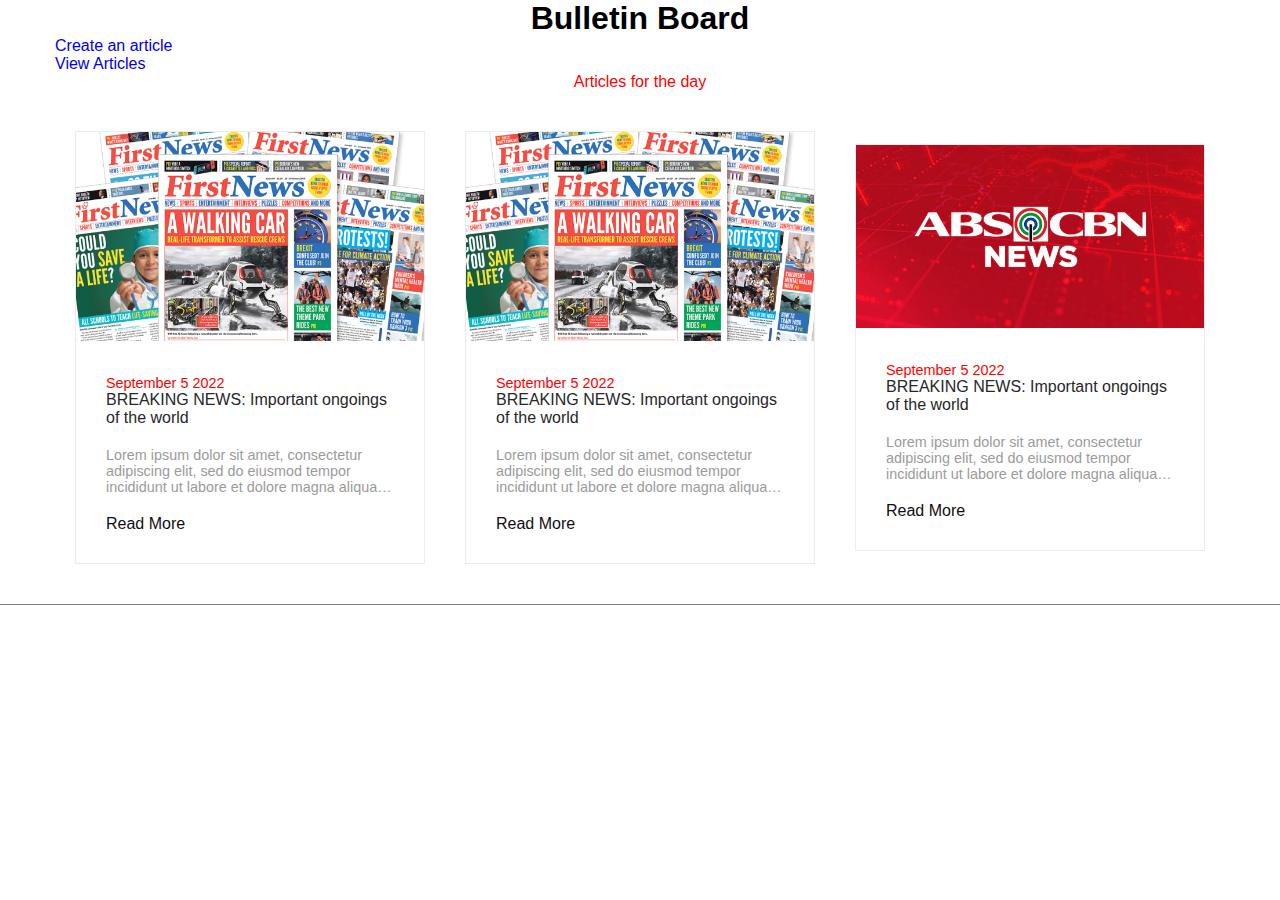
<file: Practice Website/index.html>
<!DOCTYPE html>
<html lang="en">
<head>
    <meta charset="UTF-8">
    <meta http-equiv="X-UA-Compatible" content="IE=edge">
    <meta name="viewport" content="width=device-width, initial-scale=1.0">
    <link rel="stylesheet" href="styles.css">
    <title>Document</title>
</head>
<body>
    <section id="blog">
        <header>
            <h1>Bulletin Board</h1>
        </header>
        <nav class ="main-nav">
            <ul>
                <li><a href="/create.html" class="join">Create an article</a></li>
                <li><a href="/view.html" class="join">View Articles</a></li>
            </ul>

                <div class="article-heading">
                    <span>Articles for the day</span>
                </div>

            <div class="article-container">
                <!-- article box 1 -->
                <div class="article-box">
                    <div class="article-image">
                        <img src="img/picture2.png" alt="Article">
                    </div>

                    <div class="article-text">
                        <span>September 5 2022</span>
                        <a href="article1.html" class="article-title">BREAKING NEWS: Important ongoings of the world</a>
                        <p> Lorem ipsum dolor sit amet, consectetur adipiscing elit, sed do eiusmod tempor incididunt ut labore et dolore magna aliqua. Ut enim ad minim veniam, quis nostrud exercitation ullamco laboris nisi ut aliquip ex ea commodo consequat. Duis aute irure dolor in reprehenderit in voluptate velit esse cillum dolore eu fugiat nulla pariatur. Excepteur sint occaecat cupidatat non proident, sunt in culpa qui officia deserunt mollit anim id est laborum.</p>
                        <a href="article1.html">Read More</a>
                    </div>

                </div>
                <!-- article box 2 -->
                <div class="article-box">
                    <div class="article-image">
                        <img src="img/picture2.png" alt="Article">
                    </div>

                    <div class="article-text">
                        <span>September 5 2022</span>
                        <a href="article2.html" class="article-title">BREAKING NEWS: Important ongoings of the world</a>
                        <p> Lorem ipsum dolor sit amet, consectetur adipiscing elit, sed do eiusmod tempor incididunt ut labore et dolore magna aliqua. Ut enim ad minim veniam, quis nostrud exercitation ullamco laboris nisi ut aliquip ex ea commodo consequat. Duis aute irure dolor in reprehenderit in voluptate velit esse cillum dolore eu fugiat nulla pariatur. Excepteur sint occaecat cupidatat non proident, sunt in culpa qui officia deserunt mollit anim id est laborum.</p>
                        <a href="article2.html">Read More</a>
                    </div>

                </div>

                <!-- article box 3 -->
                <div class="article-box">
                    <div class="article-image">
                        <img src="img/picture3.jpg" alt="Article">
                    </div>

                    <div class="article-text">
                        <span>September 5 2022</span>
                        <a href="article3.html" class="article-title">BREAKING NEWS: Important ongoings of the world</a>
                        <p> Lorem ipsum dolor sit amet, consectetur adipiscing elit, sed do eiusmod tempor incididunt ut labore et dolore magna aliqua. Ut enim ad minim veniam, quis nostrud exercitation ullamco laboris nisi ut aliquip ex ea commodo consequat. Duis aute irure dolor in reprehenderit in voluptate velit esse cillum dolore eu fugiat nulla pariatur. Excepteur sint occaecat cupidatat non proident, sunt in culpa qui officia deserunt mollit anim id est laborum.</p>
                        <a href="article3.html">Read More</a>
                    </div>

                </div>

            </div>

    </section>

    </nav>
</body>
</html>
</file>
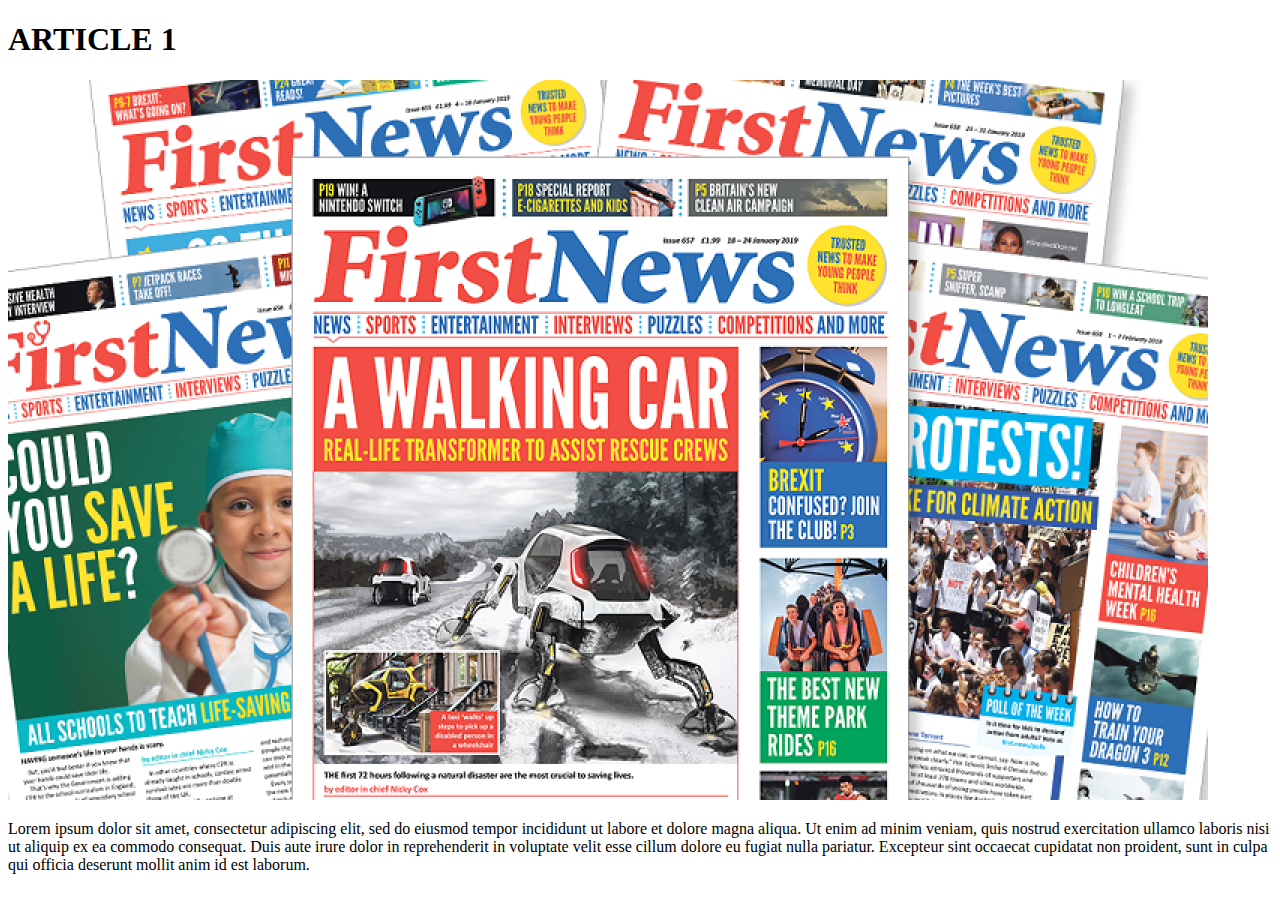
<file: Practice Website/article1.html>
<!DOCTYPE html>
<html lang="en">
<head>
    <meta charset="UTF-8">
    <meta http-equiv="X-UA-Compatible" content="IE=edge">
    <meta name="viewport" content="width=device-width, initial-scale=1.0">
    <title>Document</title>
</head>
<body>
    <header>
        <h1>ARTICLE 1</h1>
    </header>
        <img src="img/picture2.png" alt="">
        <p> Lorem ipsum dolor sit amet, consectetur adipiscing elit, sed do eiusmod tempor incididunt ut labore et dolore magna aliqua. Ut enim ad minim veniam, quis nostrud exercitation ullamco laboris nisi ut aliquip ex ea commodo consequat. Duis aute irure dolor in reprehenderit in voluptate velit esse cillum dolore eu fugiat nulla pariatur. Excepteur sint occaecat cupidatat non proident, sunt in culpa qui officia deserunt mollit anim id est laborum.</p>

    </nav>
</body>
</html>
</file>
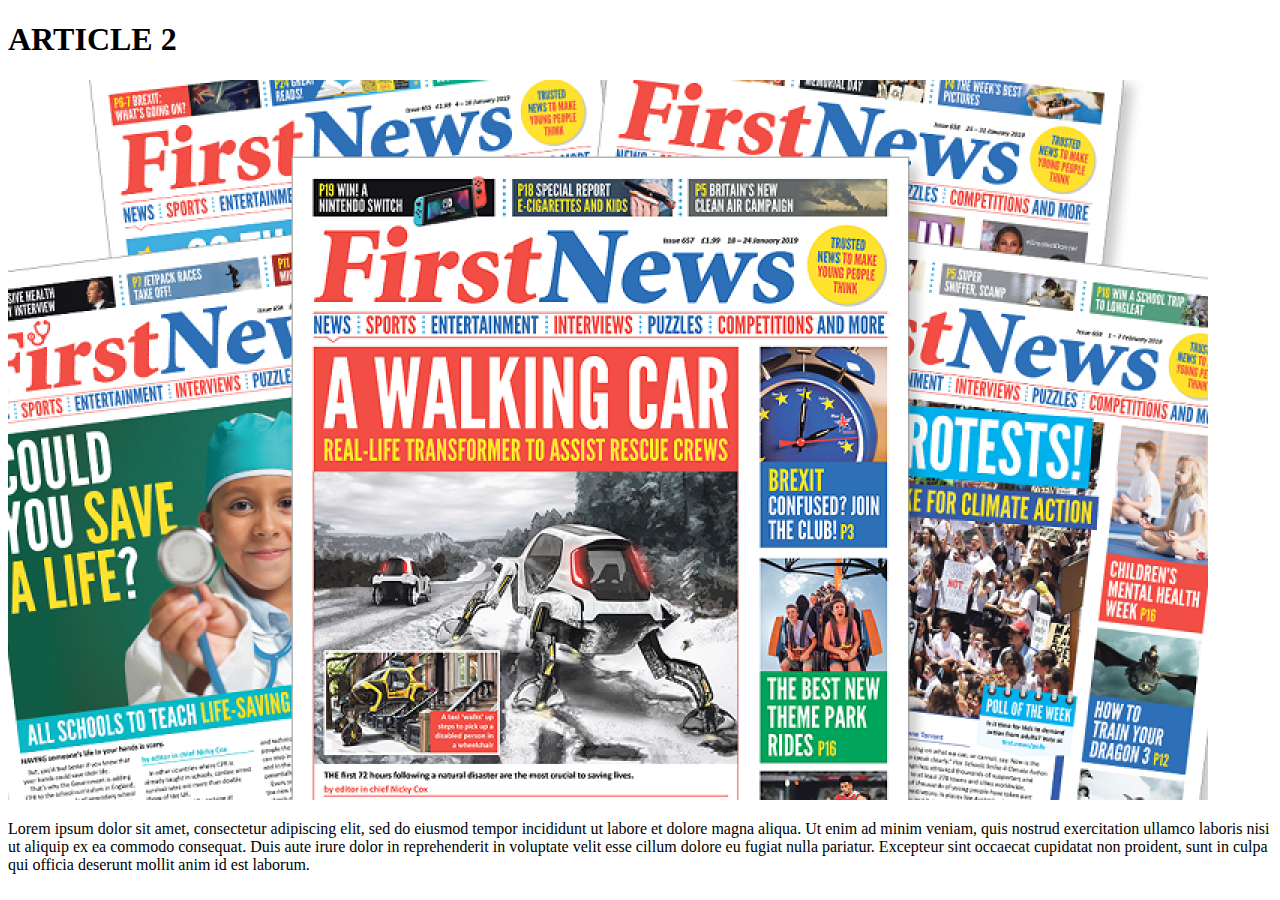
<file: Practice Website/article2.html>
<!DOCTYPE html>
<html lang="en">
<head>
    <meta charset="UTF-8">
    <meta http-equiv="X-UA-Compatible" content="IE=edge">
    <meta name="viewport" content="width=device-width, initial-scale=1.0">
    <title>Document</title>
</head>
<body>
    <header>
        <h1>ARTICLE 2</h1>
    </header>
        <img src="img/picture2.png" alt="">
        <p> Lorem ipsum dolor sit amet, consectetur adipiscing elit, sed do eiusmod tempor incididunt ut labore et dolore magna aliqua. Ut enim ad minim veniam, quis nostrud exercitation ullamco laboris nisi ut aliquip ex ea commodo consequat. Duis aute irure dolor in reprehenderit in voluptate velit esse cillum dolore eu fugiat nulla pariatur. Excepteur sint occaecat cupidatat non proident, sunt in culpa qui officia deserunt mollit anim id est laborum.</p>

    </nav>
</body>
</html>
</file>
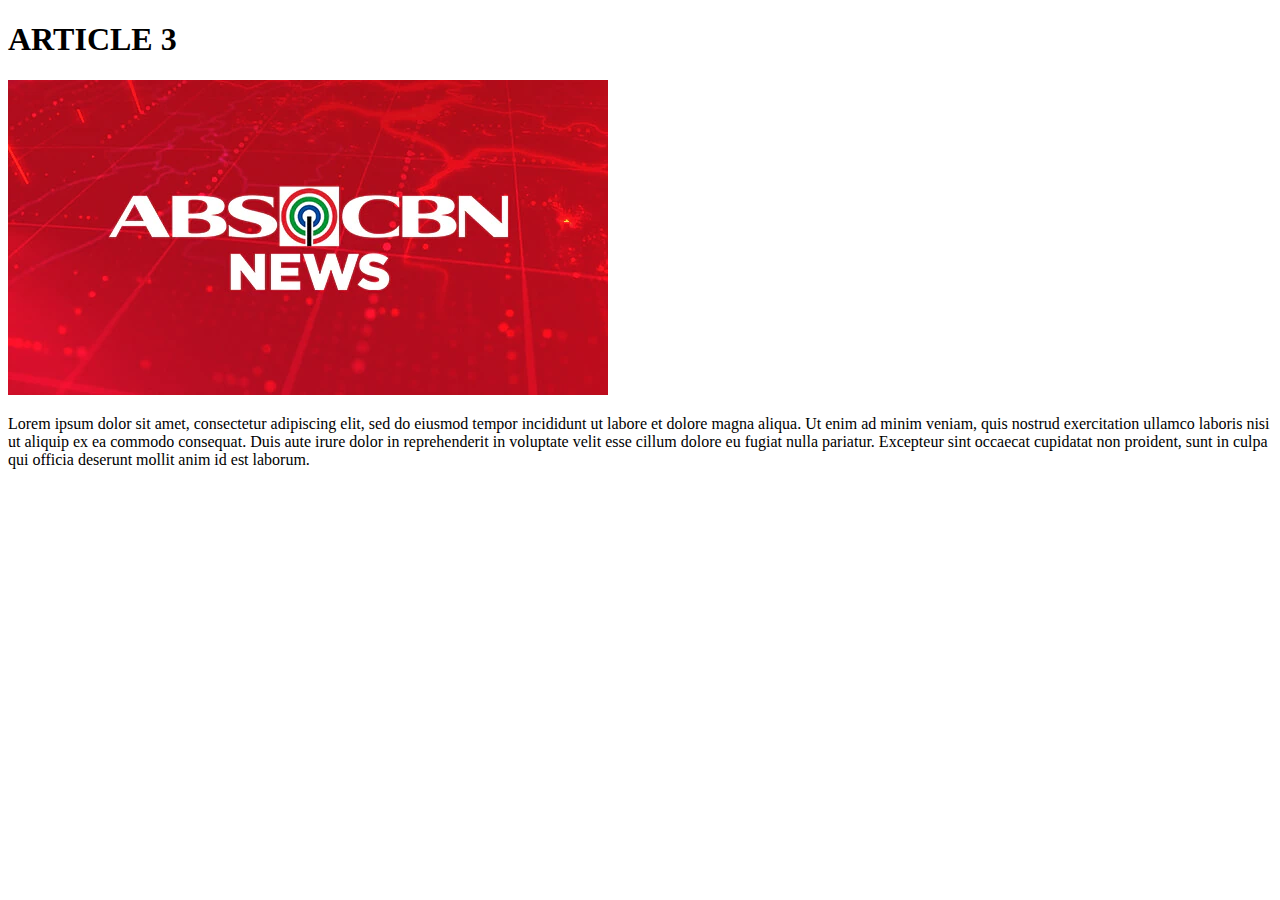
<file: Practice Website/article3.html>
<!DOCTYPE html>
<html lang="en">
<head>
    <meta charset="UTF-8">
    <meta http-equiv="X-UA-Compatible" content="IE=edge">
    <meta name="viewport" content="width=device-width, initial-scale=1.0">
    <title>Document</title>
</head>
<body>
    <header>
        <h1>ARTICLE 3</h1>
    </header>
        <img src="img/picture3.jpg" alt="">
        <p> Lorem ipsum dolor sit amet, consectetur adipiscing elit, sed do eiusmod tempor incididunt ut labore et dolore magna aliqua. Ut enim ad minim veniam, quis nostrud exercitation ullamco laboris nisi ut aliquip ex ea commodo consequat. Duis aute irure dolor in reprehenderit in voluptate velit esse cillum dolore eu fugiat nulla pariatur. Excepteur sint occaecat cupidatat non proident, sunt in culpa qui officia deserunt mollit anim id est laborum.</p>

    </nav>
</body>
</html>
</file>
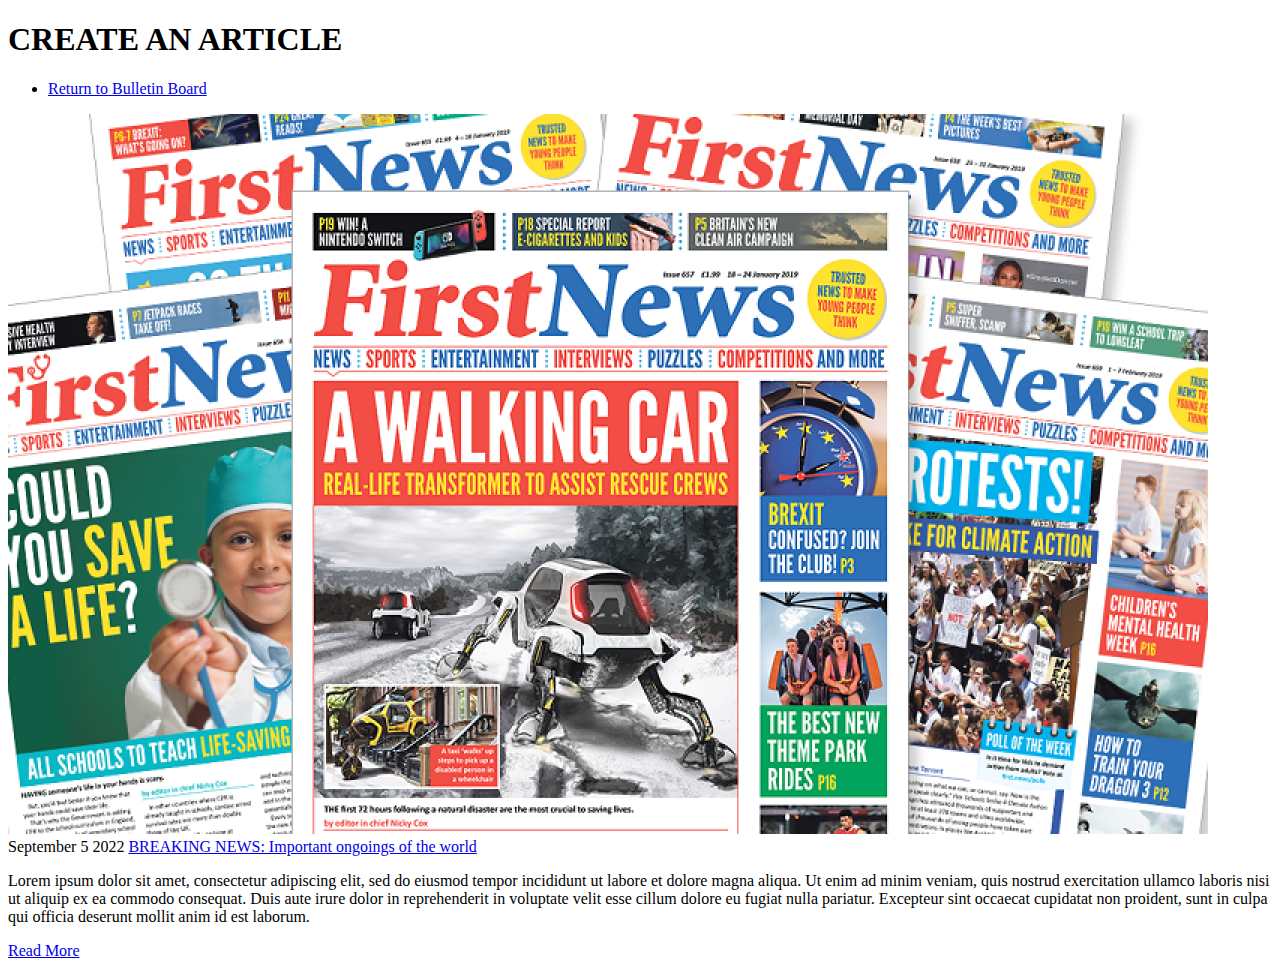
<file: Practice Website/create.html>
<!DOCTYPE html>
<html lang="en">
<head>
    <meta charset="UTF-8">
    <meta http-equiv="X-UA-Compatible" content="IE=edge">
    <meta name="viewport" content="width=device-width, initial-scale=1.0">
    <title>Document</title>
</head>
<body>
    <header>
        <h1>CREATE AN ARTICLE</h1>
    </header>
    <nav class ="main-nav">
        <ul>
            <li><a href="/Index.html" class="join">Return to Bulletin Board</a></li>
        </ul>

        <div class="article-container">
            <!-- article box 1 -->
            <div class="article-box">
                <div class="article-image">
                    <img src="img/picture2.png" alt="Article">
                </div>

                <div class="article-text">
                    <span>September 5 2022</span>
                    <a href="article1.html" class="article-title">BREAKING NEWS: Important ongoings of the world</a>
                    <p> Lorem ipsum dolor sit amet, consectetur adipiscing elit, sed do eiusmod tempor incididunt ut labore et dolore magna aliqua. Ut enim ad minim veniam, quis nostrud exercitation ullamco laboris nisi ut aliquip ex ea commodo consequat. Duis aute irure dolor in reprehenderit in voluptate velit esse cillum dolore eu fugiat nulla pariatur. Excepteur sint occaecat cupidatat non proident, sunt in culpa qui officia deserunt mollit anim id est laborum.</p>
                    <a href="article1.html">Read More</a>
                </div>

            </div>
        <div>
    </nav>
</body>
</html>
</file>
<file: Practice Website/styles.css>
*{
    margin: 0px;
    padding: 0px;
    font-family: arial;
    box-sizing: border-box;
}

a{
    text-decoration: none;
}

ul{
    list-style: none;
}

body{
    margin: 0px;
    padding: 0px;
    font-family: arial;
}

/*Blog/articles*/

#blog{
    display: flex;
    justify-content: center;
    align-items: center;
    flex-direction: column;
    padding: 40x;
    border-bottom: 1px solid rgba(0,0,0,0.5);
}

.article-heading{
    display: flex;
    justify-content: center;
    align-items: center;
    flex-direction: column;
}

.article-heading span{
    color: red
}

.article-container{
    display: flex;
    justify-content: center;
    align-items: center;
    margin: 20px 0px;
    flex-wrap: wrap;
}

.article-box{
    width:350px;
    background-color: #ffffff;
    border: 1px solid #ececec;
    margin: 20px;

}

.article-image{
    width: 100%;
    height: auto;
}

.article-image img{
    width: 100%;
    height: 100%;
    object-fit: cover;
    object-position: center;
}

.article-text{
    padding: 30px;
    display: flex;
    flex-direction: column;

}

.article-text span{
    color: red;
    font-size: 0.9rem;
}

.article-text .article-title{
    font-size: 1.3 rem;
    font-weight: 500;
    color: #272727;

}

.article-text .article-title:hover{
    color: #f33c3c;
    transition: all ease 0.3s; 
}

.article-text p{
    color: #9b9b9b;
    font-size: 0.9rem;
    display: -webkit-box;
    -webkit-line-clamp: 3;
    -webkit-box-orient: vertical;
    overflow: hidden;
    text-overflow: ellipsis;
    margin: 20px 0px;
}

.article-text a{
    color: #0f0f0f
}

.article-text a:hover{
    color: #f33c3c;
    transition: all ease 0.3s;
}
</file>
